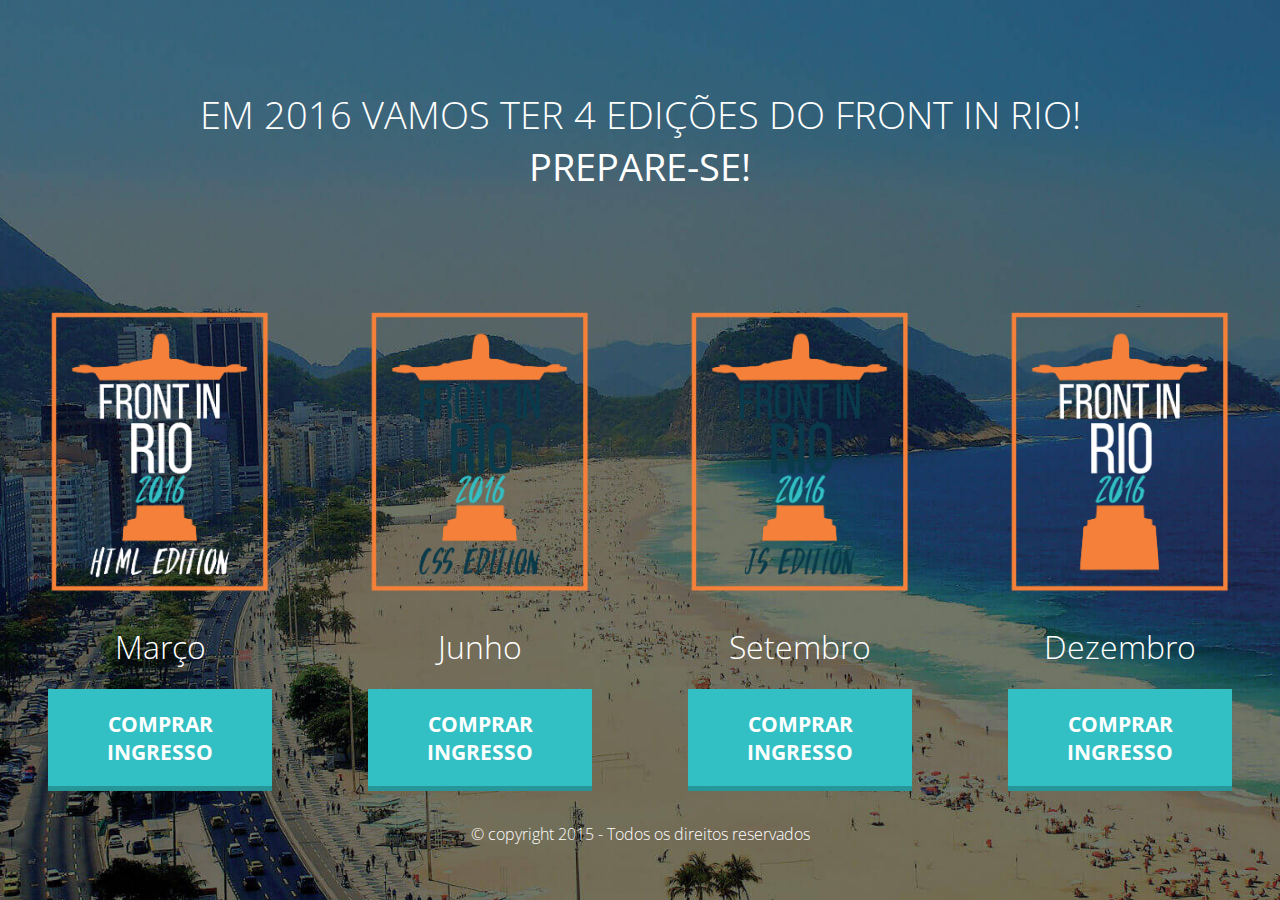
<file: 2016/index.html>
<!DOCTYPE html>
<html>

<head>
    <title>Front In Rio | 2015</title>
    <meta name="description" content="Seja bem vindo ao Front In Rio 2015! Estamos preparando um dia de atividades iradas para você poder curtir o que há de melhor nessa comunidade: as pessoas. Veja o site do evento e inscreva-se!">
    <meta charset="UTF-8">
    <meta name="theme-color" content="#093B4D">
    <link rel="apple-touch-icon-precomposed" sizes="57x57" href="../img/apple-touch-icon-57x57.png" />
    <link rel="apple-touch-icon-precomposed" sizes="114x114" href="../img/apple-touch-icon-114x114.png" />
    <link rel="apple-touch-icon-precomposed" sizes="72x72" href="../img/apple-touch-icon-72x72.png" />
    <link rel="apple-touch-icon-precomposed" sizes="144x144" href="../img/apple-touch-icon-144x144.png" />
    <link rel="apple-touch-icon-precomposed" sizes="60x60" href="../img/apple-touch-icon-60x60.png" />
    <link rel="apple-touch-icon-precomposed" sizes="120x120" href="../img/apple-touch-icon-120x120.png" />
    <link rel="apple-touch-icon-precomposed" sizes="76x76" href="../img/apple-touch-icon-76x76.png" />
    <link rel="apple-touch-icon-precomposed" sizes="152x152" href="../img/apple-touch-icon-152x152.png" />
    <link rel="icon" type="image/png" href="../img/favicon-196x196.png" sizes="196x196" />
    <link rel="icon" type="image/png" href="../img/favicon-96x96.png" sizes="96x96" />
    <link rel="icon" type="image/png" href="../img/favicon-32x32.png" sizes="32x32" />
    <link rel="icon" type="image/png" href="../img/favicon-16x16.png" sizes="16x16" />
    <link rel="icon" type="image/png" href="../img/favicon-128.png" sizes="128x128" />
    <meta name="application-name" content="&nbsp;" />
    <meta name="msapplication-TileColor" content="#FFFFFF" />
    <meta name="msapplication-TileImage" content="mstile-144x144.png" />
    <meta name="msapplication-square70x70logo" content="mstile-70x70.png" />
    <meta name="msapplication-square150x150logo" content="mstile-150x150.png" />
    <meta name="msapplication-wide310x150logo" content="mstile-310x150.png" />
    <meta name="msapplication-square310x310logo" content="mstile-310x310.png" />
    <!-- Facebook meta tags -->
    <meta property="og:title" content="Front in Rio 2015">
    <meta property="og:site_name" content="Front in Rio">
    <meta property="og:url" content="http://frontinrio.com.br">
    <meta property="og:type" content="website">
    <meta property="og:description" content="Seja bem vindo ao Front In Rio 2015! Estamos preparando um dia de atividades iradas para você poder curtir o que há de melhor nessa comunidade: as pessoas. Veja o site do evento e inscreva-se!">
    <meta property="og:image" content="http://frontinrio.com.br/img/fbshare.png">
    <meta property="og:image:type" content="image/png" />
    <meta property="og:image:width" content="1200" />
    <meta property="og:image:height" content="630" />
    <!-- Twitter card -->
    <meta name="twitter:card" content="summary_large_image">
    <meta name="twitter:site" content="@frontinrio">
    <meta name="twitter:creator" content="@frontinrio">
    <meta name="twitter:title" content="Front In Rio | 2015">
    <meta name="twitter:description" content="Seja bem vindo ao Front In Rio 2015! Estamos preparando um dia de atividades iradas para você poder curtir o que há de melhor nessa comunidade: as pessoas. Veja o site do evento e inscreva-se!">
    <meta name="twitter:image" content="">
    <link href='http://fonts.googleapis.com/css?family=Open+Sans:400,300,600,700,800' rel='stylesheet' type='text/css'>
    <link rel="stylesheet" src="http://normalize-css.googlecode.com/svn/trunk/normalize.css" />
    <link rel="stylesheet" href="style.css">
    <meta name="viewport" content="width=device-width, initial-scale=1">
</head>

<body>
        <h1>Em 2016 vamos ter 4 edições do Front in Rio! <br><strong>Prepare-se!</strong></h1>
        <section class="first-section" itemscope itemtype="http://schema.org/Event">
            <div class="columns">
                <img src="../img/2016/html.png" alt="Logo Front in Rio 2016 HTML Edition">
                <p>Março</p>
                <a href="http://www.eventick.com.br/fir-2016-html" target="_blank" class="hero-button">Comprar ingresso</a>
            </div>
            <div class="columns">
                <img src="../img/2016/css.png" alt="Logo Front in Rio 2016 CSS Edition">
                <p>Junho</p>
                <a href="http://www.eventick.com.br/fir-2016-css" class="hero-button" target="_blank">Comprar ingresso</a>
            </div>
            <div class="columns">
                <img src="../img/2016/js.png" alt="Logo Front in Rio 2016 JS Edition">
                <p>Setembro</p>
                <a href="http://www.eventick.com.br/fir-2016-js" class="hero-button" target="_blank">Comprar ingresso</a>
            </div>
            <div class="columns">
                <img src="../img/2016/2016.png" alt="Logo Front in Rio 2016">
                <p>Dezembro</p>
                <a href="http://www.eventick.com.br/fir-2016" class="hero-button" target="_blank">Comprar ingresso</a>
            </div>
        </section>
   <!--  <section id="contact">
        <h2>Contato</h2>
        <h3>Tem alguma dúvida? Entre em contato conosco!</h3>
        <a class="email" href="mailto:contato@frontinrio.com.br">contato@frontinrio.com.br</a>
        <div class="social-links">
            <a href="https://www.facebook.com/frontinrio" target="_blank">
                <img src="../img/facebook55.svg" alt="facebook logo" width="50">
            </a>
            <a href="https://twitter.com/frontinrio" target="_blank">
                <img src="../img/twitter1.svg" alt="twitter logo" width="50">
            </a>
        </div>
    </section> -->
    <footer>
        <p>© copyright 2015 - Todos os direitos reservados</p>
    </footer>
    <script type="text/javascript">
    var _gaq = _gaq || [];
    _gaq.push(['_setAccount', 'UA-61999462-1']);
    _gaq.push(['_trackPageview']);
    (function(i, s, o, g, r, a, m) {
        i['GoogleAnalyticsObject'] = r;
        i[r] = i[r] || function() {
            (i[r].q = i[r].q || []).push(arguments)
        }, i[r].l = 1 * new Date();
        a = s.createElement(o),
            m = s.getElementsByTagName(o)[0];
        a.async = 1;
        a.src = g;
        m.parentNode.insertBefore(a, m)
    })(window, document, 'script', '//www.google-analytics.com/analytics.js', 'ga');

    ga('create', 'UA-69059226-1', 'auto');
    ga('send', 'pageview');
    </script>
</body>

</html>
</file>
<file: 2016/style.css>
html {
    box-sizing: border-box;
    font-size: 16px;
}

*,
*:before,
*:after {
    box-sizing: inherit;
}


@font-face {
    font-family: "Flaticon";
    src: url("flaticon.eot");
    src: url("flaticon.eot#iefix") format("embedded-opentype"), url("flaticon.woff") format("woff"), url("flaticon.ttf") format("truetype"), url("flaticon.svg") format("svg");
    font-weight: normal;
    font-style: normal;
}

@font-face {
    font-family: 'BebasR';
    src: url('../css/BebasNeue Regular.ttf') format('truetype');
    /* Safari, Android, iOS */
}

body {
    background: url('../img/splash-bg.jpg') no-repeat center center fixed;
    /*CREDITS  - Picture taken from: https://www.flickr.com/photos/74434277@N06/8136102013/*/
    background-size: cover;
    overflow-x: hidden;
    font-family: 'Open Sans', sans-serif;
    margin: 0;
}

h1 {
	display: flex;
	justify-content: center;
	flex-direction: column;
	text-align: center;
	text-transform: uppercase;
	color: white;
	margin-top: 50px;
	font-family: 'Open Sans', sans-serif;
	font-size: 2.4rem;
	font-weight: 300;
	margin-bottom: 80px;
	padding: 1em;
}

.first-section {
	display: flex;
	justify-content: center;
	align-items: center;
}

.first-section img {
	flex: 1;
	width: 70%;
}

.columns {
	display: flex;
	flex-direction: column;
	justify-content: center;
	align-items: center;
}

.columns p {
	color: white;
	font-size: 2em;
	font-family: 'Open Sans';
	font-weight: 300;
	margin-bottom: 5px;
}

.hero-button {
	width: 70%;
    background: #32C0C4;
    color: white;
    text-transform: uppercase;
    display: inline-block;
    padding: 1em 2.1em;
    font-size: 1.3em;
    font-weight: bold;
    margin-bottom: 5%;
    margin-top: 5%;
    text-align: center;
    text-decoration: none;
    border-bottom: 5px solid #279699;
    transition: all .3s ease-in-out;
}

.hero-button:hover {
    background: #279699;
}


footer p {
	color: white;
	text-align: center;
	font-weight: 300;
}

@media screen and (max-width: 599px) {
	h1 {
		font-size: 1.4em;
	}

	.first-section {
		flex-direction: column;
	}
	.first-section p {
		margin-bottom: 0;
		margin-top: 8px;
	}
	.hero-button {
		margin-bottom: 50px;
		font-size: 1em;
		padding: 1em;
	}
	body {
	    background: #093B4D;
	    
	}	
}

@media screen and (min-width: 600px) and (max-width: 900px) {
	h1 {
		font-size: 2em;
	}

	.first-section {
		flex-direction: column;
	}
	.first-section p {
		margin-bottom: 0;
		margin-top: 8px;
	}
	.hero-button {
		margin-bottom: 50px;
		font-size: 1.4em;
		padding: 1em;
	}
}
</file>
